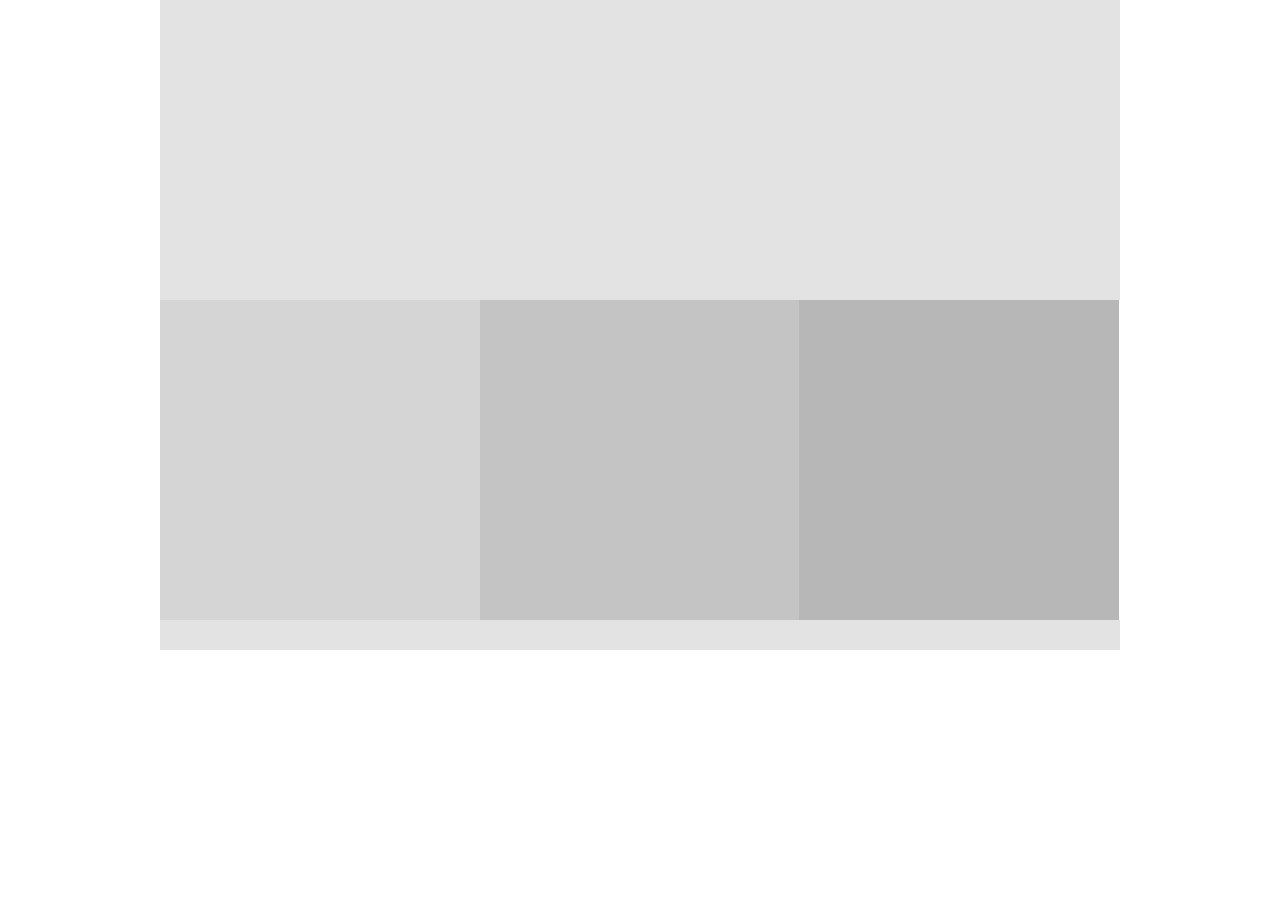
<file: 02.02-206-static-to-fluid/index.html>
<!doctype html>
<html>
<head>
<meta charset="UTF-8">
<meta name="viewport" content="width=device-width, initial-scale=1">
<title>Skillcrush Testing</title>
<link rel="stylesheet" type="text/css" href="css/style.css" />

</head>

<body>
  <div id="wrapper">
    <header>
      
    </header>
    <div class="col-3 grey-1"></div>
    <div class="col-3 grey-2"></div>
    <div class="col-3 grey-3"></div>
    
    
    <div class="clear"></div>
    <footer>
    
    </footer>
    
  </div><!-- wrapper -->
</body>
</html>
</file>
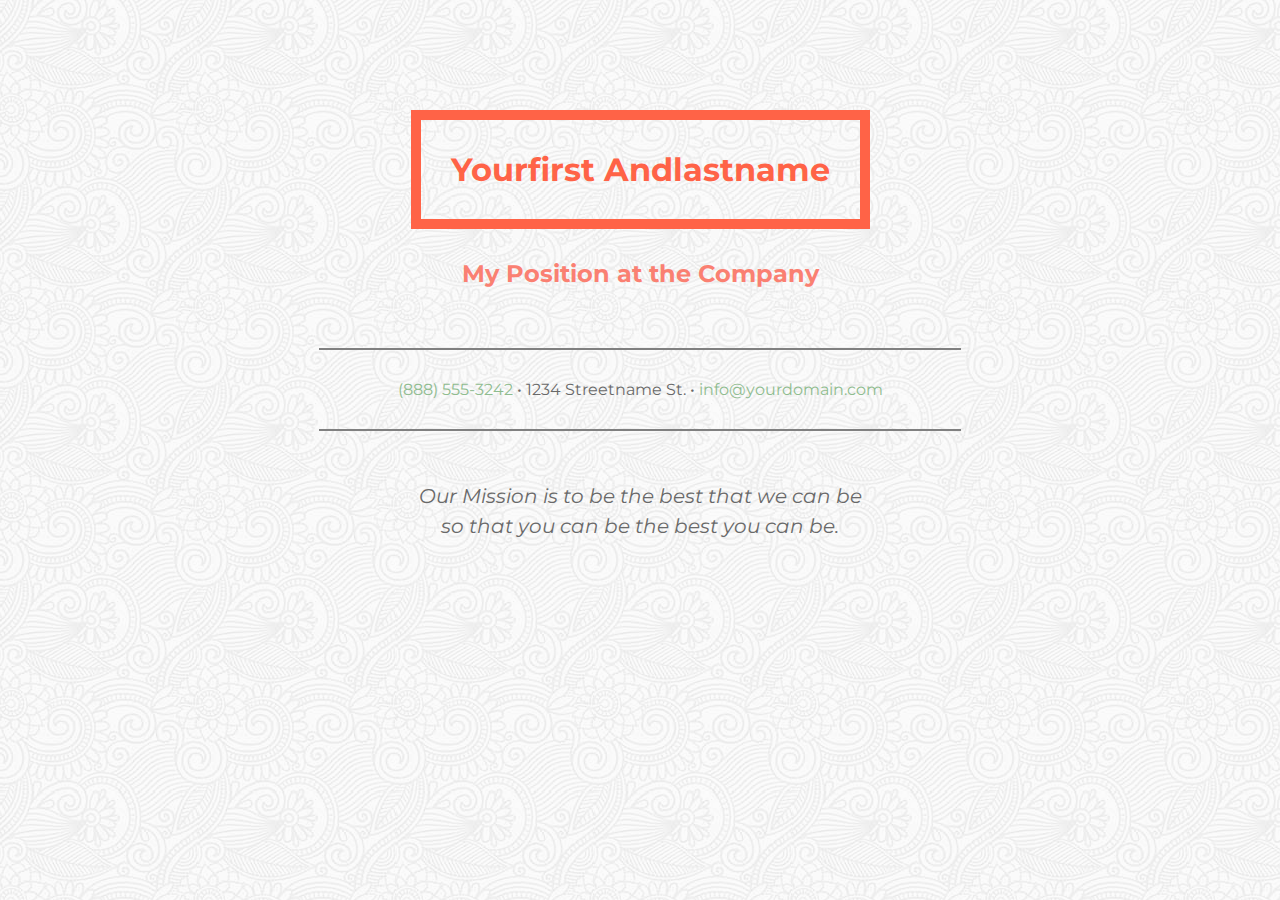
<file: file-structure/index.html>
<!doctype html>
<html>
	<head>
		<meta charset="UTF-8">
		<title>Simple Business Card Website</title>
		<link rel="stylesheet" type="text/css" href="css/style.css">

		<link href='http://fonts.googleapis.com/css?family=Montserrat:400,700' rel='stylesheet' type='text/css'>

	</head>

	<body>
		<div id="wrapper">

			<h1 class="name">Yourfirst Andlastname</h1>
			<h2 class="title">My Position at the Company</h2>

		<div class="line-break"></div>

    	<p><span class="phone-number">(888) 555-3242</span> • 1234 Streetname St. • <a class="mail-to" href="mailto:info@yourdomain.com">info@yourdomain.com</a></p>

		<div class="line-break"></div>

  		<p class="mission-statement">Our Mission is to be the best that we can be <br>so that you can be the best you can be. </p>

		</div>

	</body>
</html>
</file>
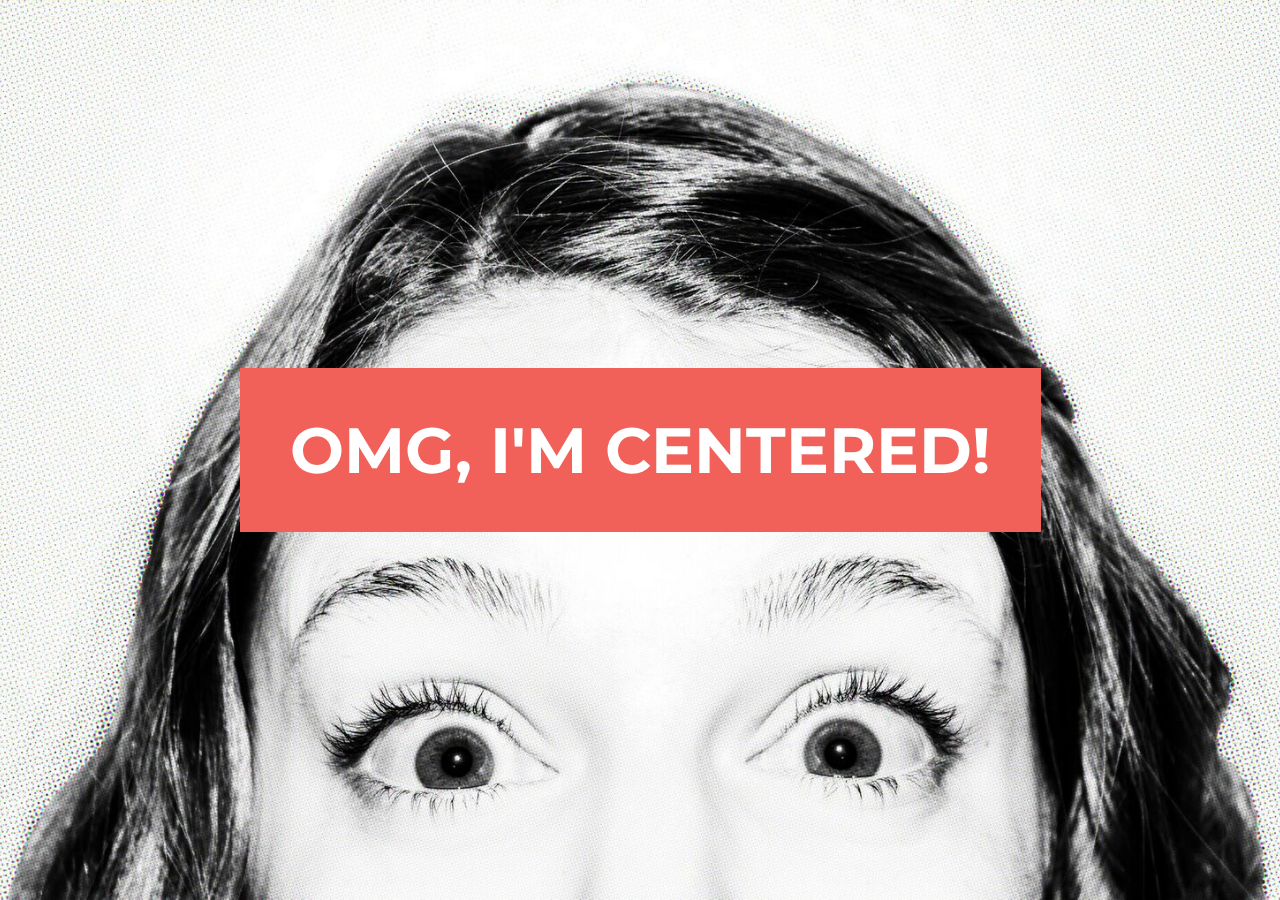
<file: flexbox-1/index.html>
<!DOCTYPE html>
<html lang="en">

<head>
  <meta charset="UTF-8">
  <title>Skillcrush Flexbox Example</title>
  <meta name="viewport" content="width=device-width, initial-scale=1.0">
  <link rel="stylesheet" href="css/style.css">
  <link href="https://fonts.googleapis.com/css?family=Montserrat" rel="stylesheet">
</head>

<body>
  <div class="centered">
      <h1>OMG, I'M CENTERED!</h1>
  </div>


</body>

</html>
</file>
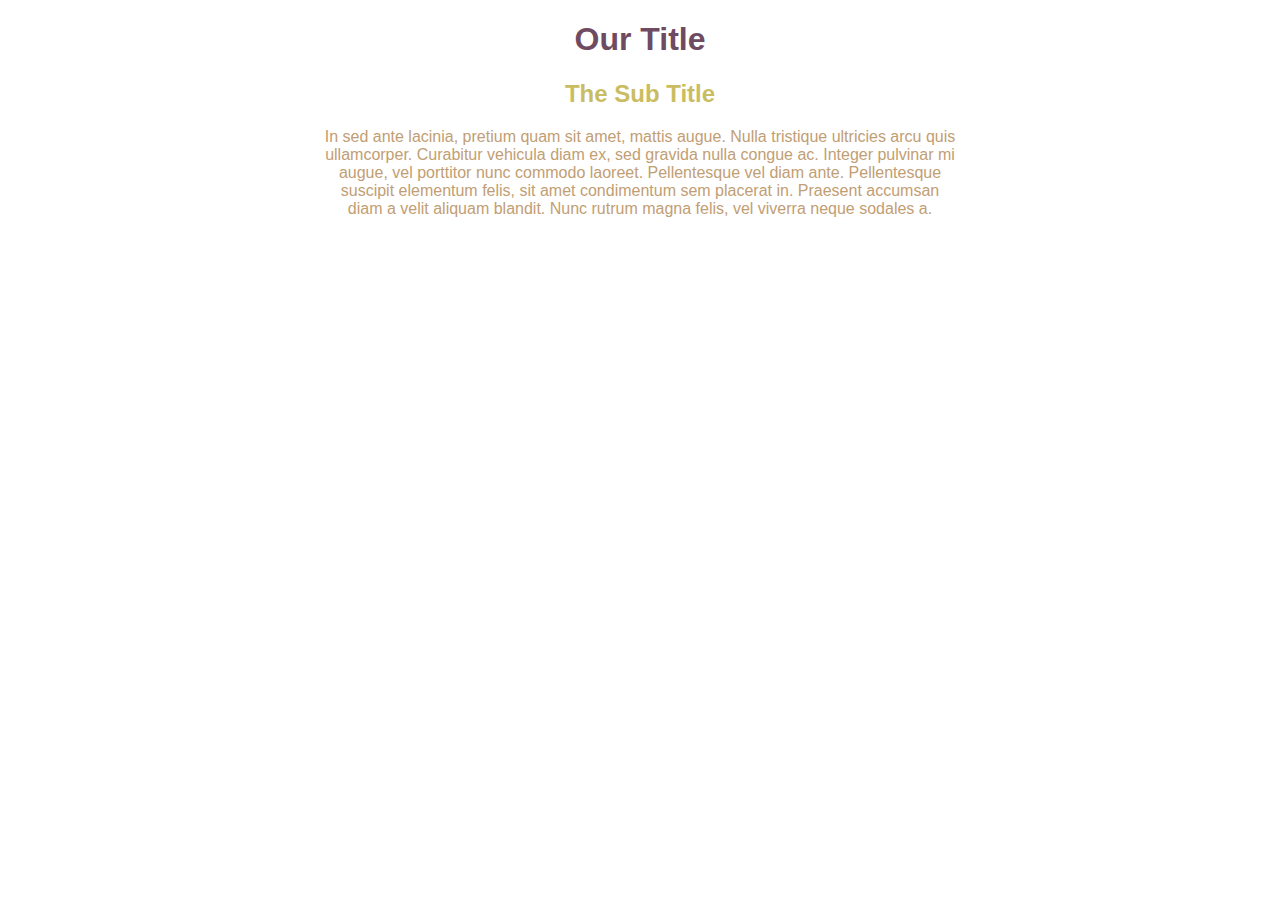
<file: font-colors/index.html>
<!doctype html>
<html lang="en">

<head>


  <title>Changing font colors</title>

  <link rel="stylesheet" type="text/css" href="css/main.css" />
</head>

<body>

<section>
    <h1>Our Title</h1>
    <h2>The Sub Title</h2>
    <p>In sed ante lacinia, pretium quam sit amet, mattis augue. Nulla tristique ultricies arcu quis ullamcorper. Curabitur vehicula diam ex, sed gravida nulla congue ac. Integer pulvinar mi augue, vel porttitor nunc commodo laoreet. Pellentesque vel diam ante. Pellentesque suscipit elementum felis, sit amet condimentum sem placerat in. Praesent accumsan diam a velit aliquam blandit. Nunc rutrum magna felis, vel viverra neque sodales a.</p>
</section>

</body>

</html>
</file>
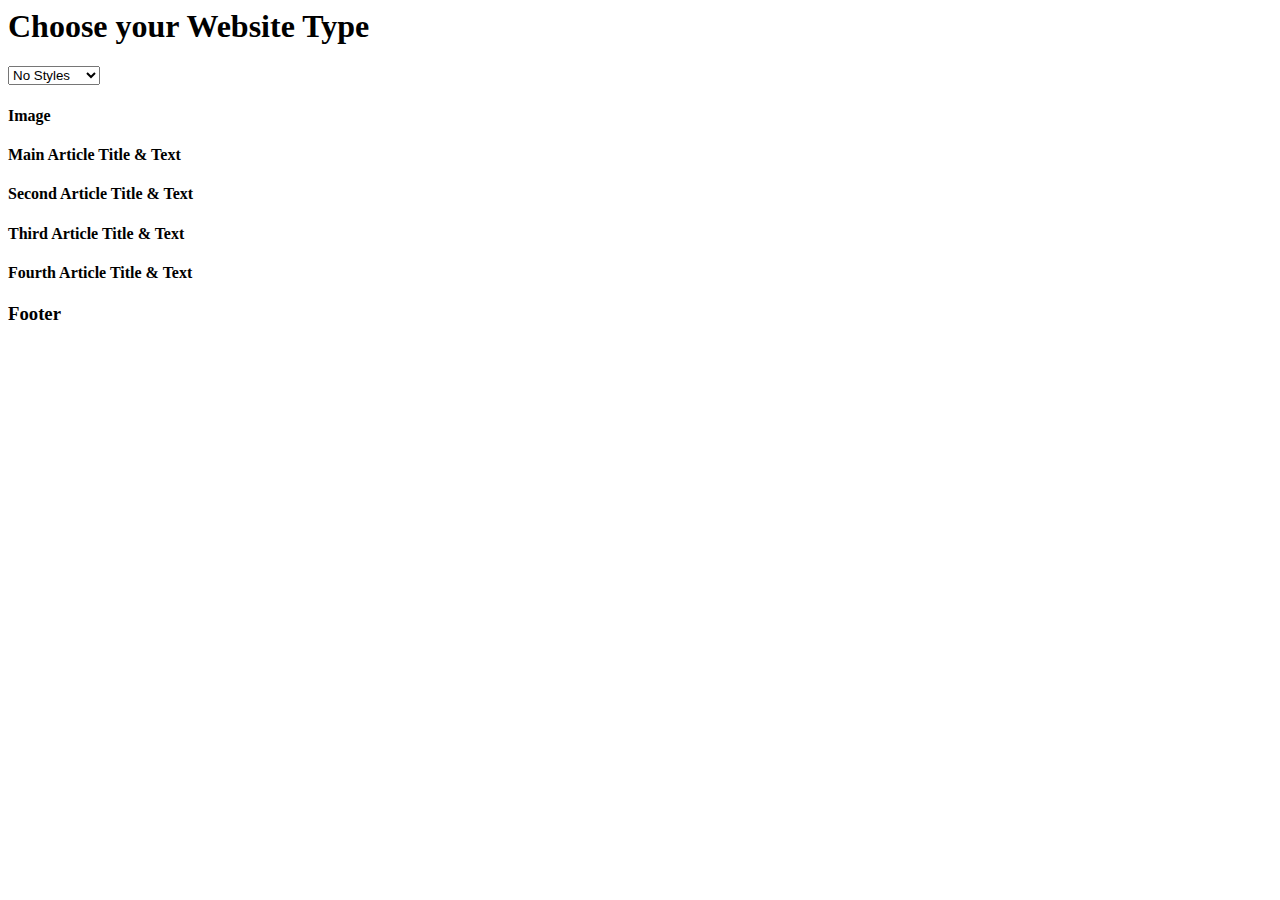
<file: interactive/index.html>
<html>
    <head>
        <title>Website Types!</title>
        <meta name="description" content="">
        <link rel="stylesheet" title="none" type="text/css" href="css/default.css" />
		<link rel="alternate stylesheet" type="text/css" media="screen" title="static" href="css/static.css" />
		<link rel="alternate stylesheet" type="text/css" media="screen" title="fluid" href="css/fluid.css" />
		<link rel="alternate stylesheet" type="text/css" media="screen" title="adaptive" href="css/adaptive.css" />
		<link rel="alternate stylesheet" type="text/css" media="screen" title="responsive" href="css/responsive.css" />

		<script src="js/styleswitch.js" type="text/javascript">
		/***********************************************
		* Style Sheet Switcher v1.1- © Dynamic Drive DHTML code library (www.dynamicdrive.com)
		* This notice MUST stay intact for legal use
		* Visit Dynamic Drive at http://www.dynamicdrive.com/ for this script and 100s more
		* Thanks Dynamic Drive for your script! <3 
		***********************************************/
		</script>
    </head>
    <body>
    	<div id="wrapper">
			<header>
				<h1>Choose your Website Type</h1> 
				<form id="switch-form">
					<select name="switch-control" size="1" onChange="chooseStyle(this.options[this.selectedIndex].value, 60)">
						<option value="none" selected="selected">No Styles</option>
						<option value="static">Static</option>
						<option value="fluid">Fluid</option>
						<option value="adaptive">Adaptive</option>
						<option value="responsive">Responsive</option>
					</select><!--switch-control-->
				</form><!--switch-form-->
			</header>

	        <div class="top-section">
	            <div class="main-image"><h4>Image</h4></div>
	            <div class="main-title"><h4>Main Article Title &amp; Text</h4></div>
	        </div><!--top-section-->

	        <div class="bottom-section">
	            <div class="section-one"><h4>Second Article Title &amp; Text</h4></div>
	            <div class="section-two"><h4>Third Article Title &amp; Text</h4></div>
	            <div class="section-three"><h4>Fourth Article Title &amp; Text</h4></div>
	        </div><!--bottom-section-->

	        <footer><h3>Footer</h3></footer>
	    </div><!--wrapper-->
    </body>
</html>
</file>
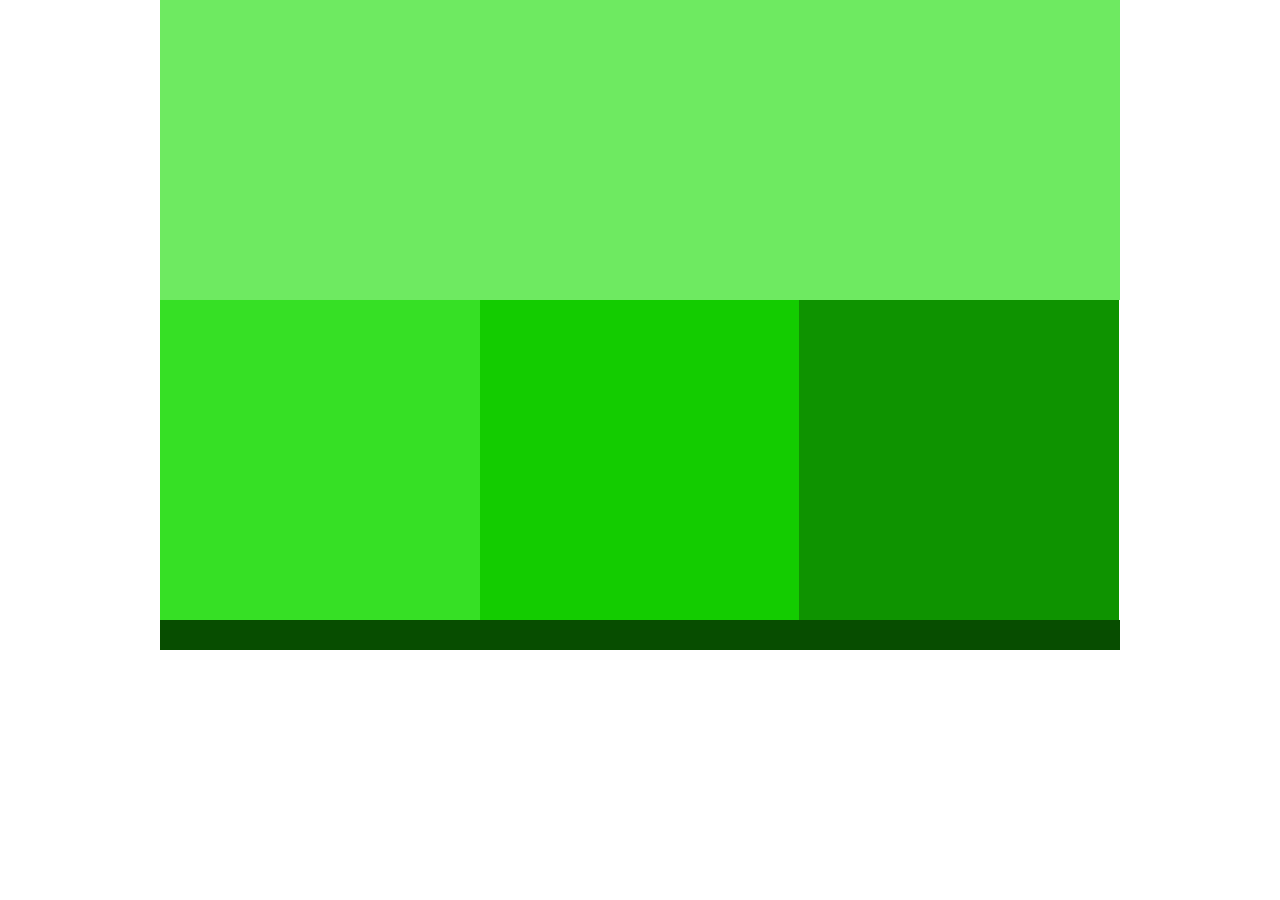
<file: media-queries/index.html>
<!doctype html>
<html>
  <head>
    <meta charset="UTF-8">
    <meta name="viewport" content="width=device-width, initial-scale=1">
    <title>Skillcrush Testing</title>
    <link rel="stylesheet" type="text/css" href="css/main.css" />
  </head>

  <body>
    <div id="wrapper">
      <header>

      </header>
      <div id="column-1" class="col-3"></div>
      <div id="column-2" class="col-3"></div>
      <div id="column-3" class="col-3"></div>


      <div class="clear"></div>
      <footer>

      </footer>

    </div><!-- wrapper -->
  </body>
</html>
</file>
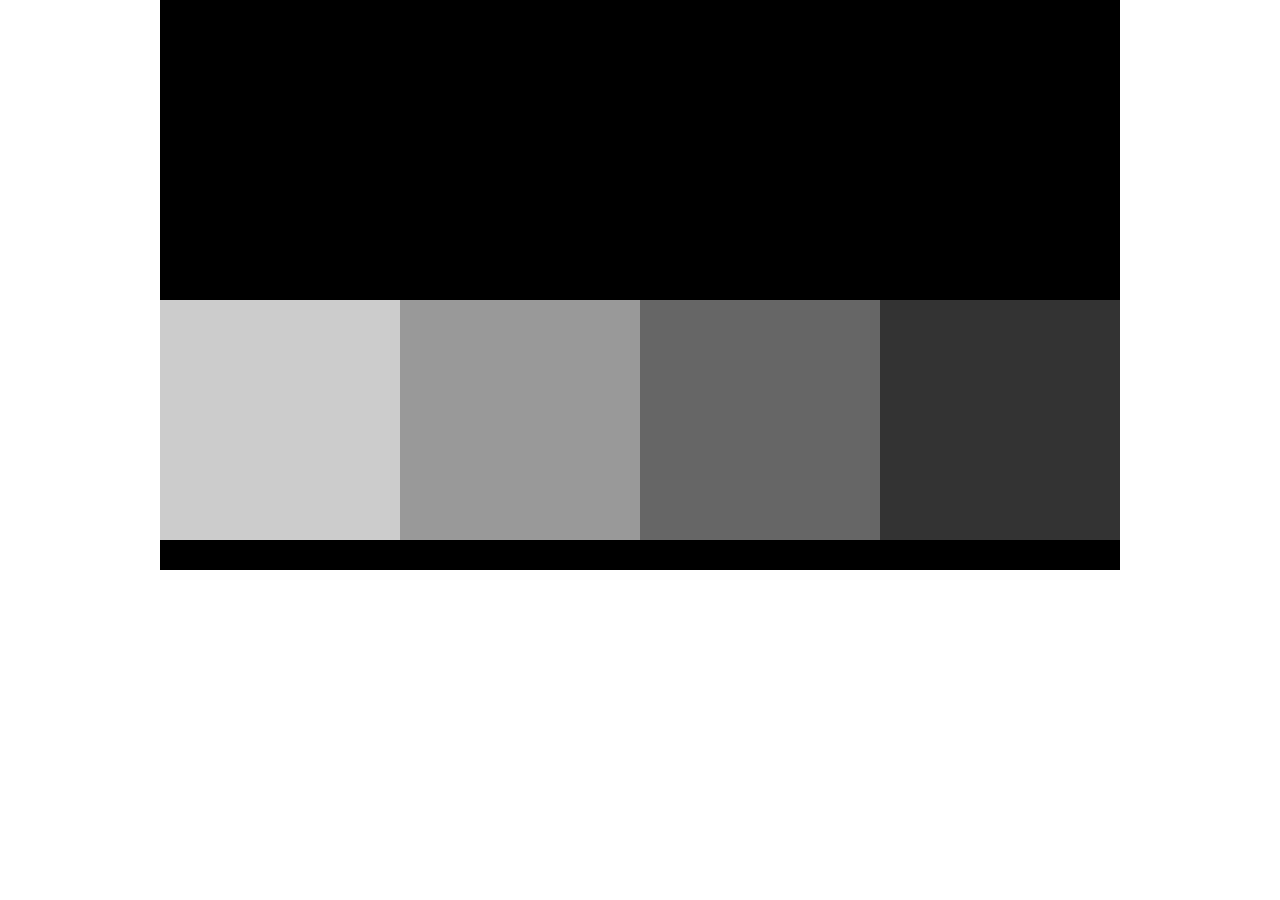
<file: responsive/index.html>
<!doctype html>
<html>
<head>
<meta charset="UTF-8">
<meta name="viewport" content="width=device-width, initial-scale=1">
<title>Skillcrush Testing</title>
<link rel="stylesheet" type="text/css" href="css/style.css" />
</head>

<body>
  <div id="wrapper">
    <header>

    </header>
    <div class="col-4 grey-1"></div>
    <div class="col-4 grey-2"></div>
    <div class="col-4 grey-3"></div>
    <div class="col-4 grey-4"></div>


    <div class="clear"></div>
    <footer>

    </footer>

  </div><!-- wrapper -->
</body>
</html>
</file>
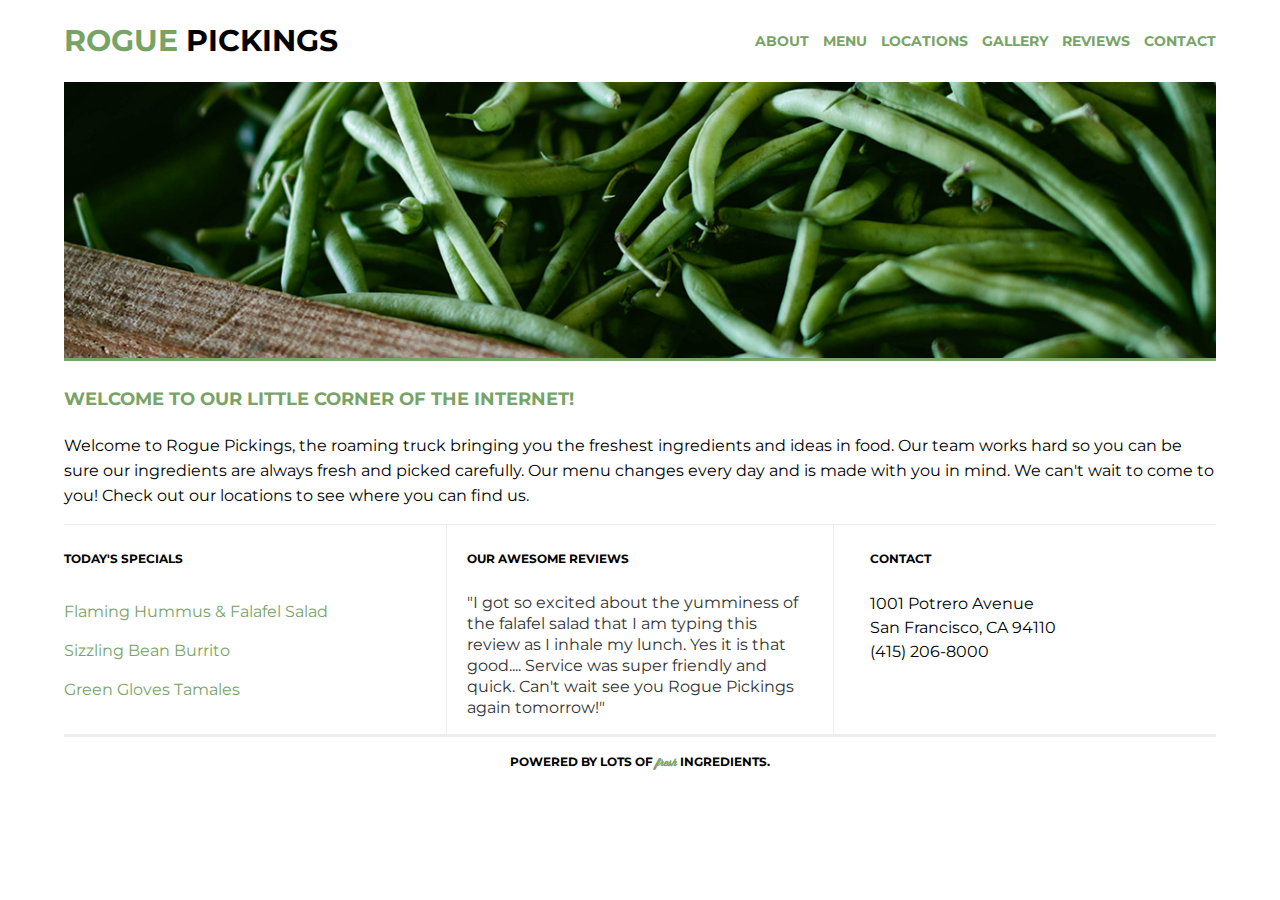
<file: rogue-picking-responsive/index.html>
<!doctype html>
<html>
    <head>
        <meta charset="utf-8">
        <meta http-equiv="x-ua-compatible" content="ie=edge">
        <title>Rogue Pickings | Brush Up Those Skills!</title>
        <meta name="viewport" content="width=device-width, initial-scale=1, shrink-to-fit=no">
        <link rel="stylesheet" href="css/normalize.css">
        <link rel="stylesheet" href="css/main.css">
        <link href="https://fonts.googleapis.com/css?family=Montserrat:400,700" rel="stylesheet">
    </head>
    <body>
        <div class="container">
            <header>
                <h1><span>rogue</span> pickings</h1>
                <nav>
                    <ul>
                        <li>
                            <a href="">About</a>
                        </li>
                        <li>
                            <a href="">Menu</a>
                        </li>
                        <li>
                            <a href="">Locations</a>
                        </li>
                        <li>
                            <a href="">Gallery</a>
                        </li>
                        <li>
                            <a href="">Reviews</a>
                        </li>
                        <li>
                            <a href="">Contact</a>
                        </li>
                    </ul>
                </nav>
            </header>
            <section class="top-section">
                <div class="main-image"><img src="img/download.jpg" alt="green beans" /></div>
                <div class="main-title">
                    <h3>Welcome to our little corner of the internet!</h3>
                    <p>Welcome to Rogue Pickings, the roaming truck bringing you the freshest ingredients and ideas in food. Our team works hard so you can be sure our ingredients are always fresh and picked carefully. Our menu changes every day and is made with you in mind. We can't wait to come to you! Check out our locations to see where you can find us.</p>
                </div>
            </section>
            <section class="bottom-section">
                <div class="section-one">
                    <h4>Today's Specials</h4>
                    <ul class="menu">
                        <li>Flaming Hummus &amp; Falafel Salad</li>
                        <li>Sizzling Bean Burrito</li>
                        <li>Green Gloves Tamales</li>
                    </ul>
                </div>
                <div class="section-two">
                    <h4>Our Awesome Reviews</h4>
                    <p class="reviews">"I got so excited about the yumminess of the falafel salad that I am typing this review as I inhale my lunch. Yes it is that good.... Service was super friendly and quick. Can't wait see you Rogue Pickings again tomorrow!"</p>
                </div>
                <div class="section-three"><h4>Contact</h4>
                    <p class="address">1001 Potrero Avenue<br>
                        San Francisco, CA 94110<br>
                        (415) 206-8000 </p>
                </div>
            </section>
            <footer>
                <h4>Powered by lots of <span>fresh</span> ingredients.</h4>
            </footer>
        </div>
    </body>
</html>
</file>
<file: 02.02-206-static-to-fluid/css/style.css>
@charset "UTF-8";
/* CSS Document */

html, body{
  margin:0px;
}
.clear{
  clear:both;
}
#wrapper{
  width:100%;
  max-width: 960px;
  margin:auto;
}

/*---------- HEADER ----------*/

header{
  height:300px;
  width:100%;
  background:#e3e3e3;
}


/*---------- CONTENT AREA ----------*/

.col-3{
  width:33.3%;
  height:320px;
  float:left;
}
.grey-1{
  background:#d5d5d5;
}
.grey-2{
  background:#c4c4c4;
}
.grey-3{
  background:#b7b7b7;
}


/*---------- FOOTER ----------*/

footer{
  width:100%;
  height:30px;
   background:#e3e3e3;
}
</file>
<file: file-structure/css/style.css>
@charset "UTF-8";
/* CSS Document */

/* BASE STYLE */
body {
	margin:0px;
	background-image: url("../img/symphony.png");
	/* Background image from http://subtlepatterns.com/ */
	text-align: center;
	font-family: 'Montserrat', sans-serif;
	color: dimgray;
}

.line-break{
	border: 1px solid grey;
  margin: 30px auto;
  width: 50%;
}

/* WRAPPER */
#wrapper{
	margin-top: 150px;
}

/* HEADER */
h1{
	color:tomato;
}

.name{
	margin-bottom: 0px;
	border: 10px solid tomato;
	padding: 30px;
	display: inline;
}

h2{
	color:Salmon;
}

.title{
	margin-top: 40px;
    padding: 30px;
}


/* CONTACT */
.phone-number{
	color:DarkSeaGreen;
}

.mail-to{
	color:DarkSeaGreen;
	text-decoration:none;
}


/* QUOTE */
.mission-statement{
	font-style:italic;
	font-size:20px;
	margin-top:50px;
	line-height:30px;
}
</file>
<file: flexbox-1/css/style.css>
html, body {
  height: 100%;
  margin: 0;
  font-size: 16px;
}

body {
  display: flex;
  justify-content: center;
  align-items: center;
  background: url('../img/wow.png') bottom center no-repeat;
  background-size: cover;
  font-size: 1em;
}

.centered {
  padding: 0 3.125em;
  font-family: 'Montserrat', sans-serif;
  background: #f16059;
}

h1 {
  font-size: 2em;
  color: #fff;
  text-align: center;
}

@media screen and (min-width:786px) {
  h1 {
    font-size: 3em;
  }
}

@media screen and (min-width: 1200px) {
  h1 {
    font-size: 4em;
  }
}
</file>
<file: font-colors/css/main.css>
body, html {
  text-align: center;
  font-family: Gotham, Helvetica, Arial, sans-serif;
  font-size: 1em;
}

section {
  width: 50%;
  margin: auto;
}

h1 {
  font-size: 2em;
  color: #7b7d70;
}

h2 {
  font-size: 1.5em;
  color: #4eafb8;
}

p {
  color: #ff8641;
}

/* ----------- Tablets larger than 768px wide ----------- */
@media (max-width: 1199px) and (min-width: 768px) {
  h1 {
    color: #02cbd2;
  }

  h2 {
    color: #fcc02a;
  }

  p {
    color: #7b8f8e;
  }
}

/* ----------- Monitors larger than 1200px wide ----------- */
@media (min-width: 1200px) {
  h1 {
    color: #6e4b61;
  }

  h2 {
    color: #cabd61;
  }

  p {
    color: #c19e74;
  }
}
</file>
<file: interactive/css/default.css>

</file>
<file: interactive/css/static.css>
body {max-width: 1200px; margin: 0 auto;}
h1, h3, h4 {font-family: Montserrat, Helvetica, Arial, sans-serif; text-transform: uppercase; font-size: 21px; padding: 25px;}
h1 {color: white; font-size: 21px;}
h3 {color: black; font-size: 16px;}
h4 {color: black; font-size: 12px; text-align: center;}
.main-image h4 {color: white;}


header {width: 1200px; background-color: #f16059; margin: 0 auto;}
header h1{display: inline-block; padding: 13px 25px;}

#switch-form{display: inline-block;}
#switch-form select{background: #fff; height: 24px; border: 1px solid #fff; border-radius: 0px; }


.top-section, .bottom-section {width: 1200px; margin: 0 auto;}
.main-image {width: 800px; height: 350px; background-color: #666; float: left;}
.main-title {width: 400px; height: 350px; background-color: #eeeeee;float: right;}
.section-one, .section-two, .section-three {width: 400px; height: 250px; float: left;}
.section-two {background-color: #ccc;}
.section-one, .section-three {background-color: #ddd;}

footer {width: 1200px; height: 80px; background-color: #eee; margin: 0 auto; clear: both;}
</file>
<file: interactive/css/fluid.css>
body {max-width: 1200px; margin: 0 auto;}
h1, h3, h4 {font-family: Montserrat, Helvetica, Arial, sans-serif; text-transform: uppercase; font-size: 21px; padding: 25px;}
h1 {color: white; font-size: 21px;}
h3 {color: black; font-size: 16px;}
h4 {color: black; font-size: 12px; text-align: center;}
.main-image h4 {color: white;}
#wrapper { width: 100%;}

header {width: 100%;  background-color: #f16059; margin: 0 auto;}
header h1{display: inline-block; padding: 13px 25px;}

#switch-form{display: inline-block;}
#switch-form select{background: #fff; height: 24px; border: 1px solid #fff; border-radius: 0px; }

.top-section, .bottom-section {margin: 0 auto;}
.main-image {width: 66.66%; height: 350px; background-color: #666; float: left;}
.main-title {width: 33.33%; height: 350px; background-color: #eeeeee;float: right;}
.section-one, .section-two, .section-three {width: 33.33%; height: 250px; float: left;}

.section-two {background-color: #ccc;}
.section-one, .section-three {background-color: #ddd;}

footer {width: 100%; height: 80px; background-color: #eee; margin: 0 auto; clear: both;}
</file>
<file: interactive/css/adaptive.css>
body {max-width: 1200px; margin: 0 auto;}
h1, h3, h4 {font-family: Montserrat, Helvetica, Arial, sans-serif; text-transform: uppercase; font-size: 21px; padding: 25px; margin:0px;}
h1 {color: white; font-size: 21px;}
h3 {color: black; font-size: 16px;}
h4 {color: black; font-size: 12px; text-align: center;}
.main-image h4 {color: white;}


header { background-color: #f16059; margin: 0 auto;}
header h1{display: inline-block; padding: 13px 25px;}

#switch-form{display: inline-block;}
#switch-form select{background: #fff; height: 24px; border: 1px solid #fff; border-radius: 0px; }


.top-section, .bottom-section {margin: 0 auto;}
.main-image {background-color: #666; float: left;}
.main-title {background-color: #eeeeee;float: right;}
.section-one, .section-two, .section-three {float: left;}
.section-two {background-color: #ccc;}
.section-one, .section-three {background-color: #ddd;}

footer {width: 1200px; height: 80px; background-color: #eee; margin: 0 auto; clear: both;}



header {width: 330px; text-align: center;}
.top-section, .bottom-section {width: 330px;}
.main-image {width: 330px; height: 200px;  float: none;}
.main-title {width: 330px; height: 200px; float: none;}
.section-one, .section-two, .section-three {width: 330px; height: 200px; float: none;}
footer {width: 330px;}


/* Small devices (tablets, 768px and up) */
@media (min-width: 768px) {
	header {width: 768px; text-align: left;}
	.top-section, .bottom-section {width: 768px;}
	.main-image {width: 768px; height: 400px;  float: none;}
	.main-title {width: 768px; height: 400px; float: none;}
	.section-one, .section-two, .section-three {width: 768px; height: 400px; float: none;}
	footer {width: 768px;}
}

/* Medium devices (desktops, 940px and up) */
@media (min-width: 940px) {
	header {width: 1000px;}
	.top-section, .bottom-section {width: 1000px;}
	.main-image {width: 666.66px; height: 350px;  float: left;}
	.main-title {width: 333.33px; height: 350px; float: right;}
	.section-one, .section-two, .section-three {width: 333.33px; height: 250px; float: left;}
	footer {width: 1000px;
}
</file>
<file: interactive/css/responsive.css>
body {max-width: 1200px; margin: 0 auto;}
h1, h3, h4 {font-family: Montserrat, Helvetica, Arial, sans-serif; text-transform: uppercase; font-size: 21px; padding: 25px; margin: 0px;}
h1 {color: white; font-size: 21px;}
h3 {color: black; font-size: 16px;}
h4 {color: black; font-size: 12px; text-align: center;}
.main-image h4 {color: white;}


header { background-color: #f16059; margin: 0 auto;}
header h1{display: inline-block; padding: 13px 25px;}

#switch-form{display: inline-block;}
#switch-form select{background: #fff; height: 24px; border: 1px solid #fff; border-radius: 0px; }


.top-section, .bottom-section {margin: 0 auto; clear: both;}
.main-image {background-color: #666; float: left;}
.main-title {background-color: #eeeeee;float: right;}
.section-one, .section-two, .section-three {float: left;}
.section-two {background-color: #ccc;}
.section-one, .section-three {background-color: #ddd;}

footer {width: 1200px; height: 80px; background-color: #eee; margin: 0 auto; clear: both;}


header {width: 330px; text-align: center;}
.top-section, .bottom-section {width: 330px;}
.main-image {width: 330px; height: 200px;  float: none;}
.main-title {width: 330px; height: 200px; float: none;}
.section-one, .section-two, .section-three {width: 330px; height: 200px; float: none;}
footer {width: 330px;}


/* Small devices (tablets, 768px and up) */
@media (min-width: 768px) {
	header {width: 90%; text-align: left;}
	.top-section, .bottom-section {width: 90%;}
	.main-image {width: 66.66%; height: 300px;  float: left;}
	.main-title {width: 33.33%; height: 300px; float: right;}
	.section-one, .section-two, .section-three {width: 100%; height: 200px; float: none;}
	footer {width: 90%;}
}



/* Large devices (desktops, 940px and up) */
@media (min-width: 940px) {
	header {max-width: 1200px;  width: 90%;}
	.top-section, .bottom-section {max-width: 1200px;  width: 90%;}
	.main-image {max-width: 800px; width: 66.66%; min-height: 350px; float: left;}
	.main-title {max-width: 400px; width: 33.33%; min-height: 350px; float: right;}
	.section-one, .section-two, .section-three {width:33.33%; max-width: 400px;  min-height: 250px; float: left;}
	footer {max-width: 1200px; width: 90%; height: 80px;}
}
</file>
<file: media-queries/css/main.css>
@charset "UTF-8";
/* CSS Document */

html, body {
  margin: 0px;
}

.clear {
  clear: both;
}

#wrapper {
  width: 100%;
  max-width: 960px;
  margin: auto;
}


/*---------- HEADER ----------*/

header {
  height: 300px;
  width: 100%;
  background: #e3e3e3;
}


/*---------- CONTENT AREA ----------*/

.col-3 {
  width: 100%;
  height: 320px;
  float: left;
}

#column-1 {
  background: #d5cf00;
}

#column-2 {
  background: #d500fc;
}

#column-3 {
  background: #d5d5d5;
}


/*---------- FOOTER ----------*/

footer {
  width: 100%;
  height: 30px;
  background: #e3e3e3;
}


/*---------- TABLET ----------*/
/* Change the background colors below */

@media (max-width: 1199px) and (min-width: 768px) {
  header {
    background-color: #6A80DA;
  }

  #column-1 {
    background-color: #3552C9;
    width:50%;
  }

  #column-2 {
    background-color: #102EA9;
    width: 50%;
  }

  #column-3 {
    background-color: #0C217A;
    width:100%;
  }

  footer {
    background-color: #041040;
  }

}


/*---------- Desktops ----------*/
@media (min-width: 1200px) {
  header {
    background-color: #6EEA61;
  }

  #column-1 {
    background-color: #36E025;
    width:33.3%;
  }

  #column-2 {
    background-color: #13CC00;
    width:33.3%;
  }

  #column-3 {
    background-color: #0E9300;
    width:33.3%;
  }

  footer {
    background-color: #074D00;
  }

}
</file>
<file: responsive/css/style.css>
@charset "UTF-8";
/* CSS Document */

html, body {
  margin: 0px;
}
.clear {
  clear: both;
}
#wrapper {
	/* Change the width to 90% and add max-width:960px; */
  width: 90%;
  max-width: 960px;
  margin: auto;
}

/*---------- HEADER ----------*/

header {
  height: 300px;
  /*Change the width to 100%; - so it is 100% of it's parent container (the wrapper) */
  width: 100%;
  background: #000;
}


/*---------- CONTENT AREA ----------*/

.col-4 {
  /* Change the width to 25% */
  width: 25%;
  height: 240px;
  float: left;
}
.grey-1 {
  background: #CCC;
}
.grey-2 {
  background: #999;
}
.grey-3 {
  background: #666;
}
.grey-4 {
  background: #333;
}

/*---------- FOOTER ----------*/

footer {
  /* Change the width to 100% */
  width: 100%;
  height: 30px;
  background: #000;
}
</file>
<file: rogue-picking-responsive/css/main.css>
@font-face{
	font-family: 'Wisdom Script';
	src: url('../fonts/wisdom-script.otf') format('opentype');
}

html {
	font-size: 16px;
}

body {
	font-family: 'Montserrat', Helvetica, Arial, sans-serif;
	font-size: 1em;
	display: flex;
  justify-content: center;
  align-items: center;
}

.container{
	max-width: 1200px;
	width: 90%;
	display: flex;
  justify-content: center;
  align-items: center;
	flex-flow: row wrap;
}

h1,
h2,
h3,
h4 {
	color: black;
	text-transform: uppercase;
	font-weight: 700;
}
h1 {
	font-size: 1.875em;
}
h2 {
    font-size: 1.5em;
}
h3 {
	font-size: 1.125em;
}
h4 {
	font-size: 0.75em;
}

p {
	font-size: 0.875em;
	line-height: 1.5em;
}

/*The widths are in a percentage!*/
header {
	text-align: center;
	display: flex;
  justify-content: center;
  align-items: center;
	width: 100%;
	flex-flow: column;
}

header h1 {
	margin: 0;
	padding: 5% 0;
	border-bottom: 3px solid #77a466;
	width: 100%;
}
header h1 span {
	color: #77a466;
}

header nav {
	padding: 2% 0;
	width: 100%;
}
header nav ul {
	margin: 0;
	padding: 0;
}
header nav ul li {
	text-transform: uppercase;
	font-weight: 700;
	font-size: 0.875em;
	padding: 0.625em 0;
	list-style: none;
}
header nav ul li a{
	text-decoration: none;
	color:#77a466;
}

/*The widths are in a percentage!*/
.top-section,
.bottom-section {
	display: flex;
  justify-content: center;
  align-items: center;
	flex-flow: row wrap;
}

.main-image {
	height: auto;
	float: left;
}
.main-image img {
	width: 100%;
	border-bottom: 3px solid #77a466;
}

.main-title {
	height: auto;
	float: left;
}
.main-title h3 {
	text-align: left;
	padding: 5px 0;
	color: #77a466;
}
.main-title p {
	padding: 0;
	font-size: 1em;
	line-height: 25px;
}

.section-one,
.section-two,
.section-three {
	width: 100%;
	height: auto;
	float: left;
	border-top: 1px solid #eee;
}

.section-one h4 {
	padding: 10px 0;
}

.section-two h4,
.section-three h4 {
	padding: 10px 0;
}

.menu {
	list-style: none;
	padding: 0;
}
.menu li {
	padding: 10px 0;
	color:#77a466;
}

.reviews {
	color: #333;
	font-size: 1em;
	line-height: 21px;
}

.address {
	font-size: 1em;
	line-height: 24px;
}

/*The widths are in a percentage!*/
footer {
	height: 50px;
	border-top: 3px solid #eee;
	margin: 0 auto;
	clear: both;
	text-align: center;
	display: flex;
  justify-content: center;
  align-items: center;
	width: 100%;
}
footer span {
	font-family: 'Wisdom Script', cursive;
	text-transform: lowercase;
	color: #77a466;
	font-size: 0.875em;
}

/*---------- TABLET ----------*/
@media all and (min-width: 768px) {
	.bottom-section {
	  justify-content: space-between;
	  align-items: flex-start;
		flex-flow: row nowrap;
		border-top: 1px solid #eee;
	}

	.section-one,
	.section-two,
	.section-three {
		border-top: none;
		flex-basis: 30%;
	}

	.section-two {
		border-left: 1px solid #eee;
		border-right: 1px solid #eee;
		padding: 0 20px;
	}

}

/*---------- Desktops ----------*/
@media all and (min-width: 1200px) {

	header {
		justify-content: space-between;
		flex-flow: row;
	}

	header h1 {
		width: 30%;
		padding: 0;
		border-bottom: none;
		text-align: left;
	}

	header nav {
		width: 40%;
	}

	header nav ul {
		display: flex;
		justify-content: space-between;
	}
}
</file>
